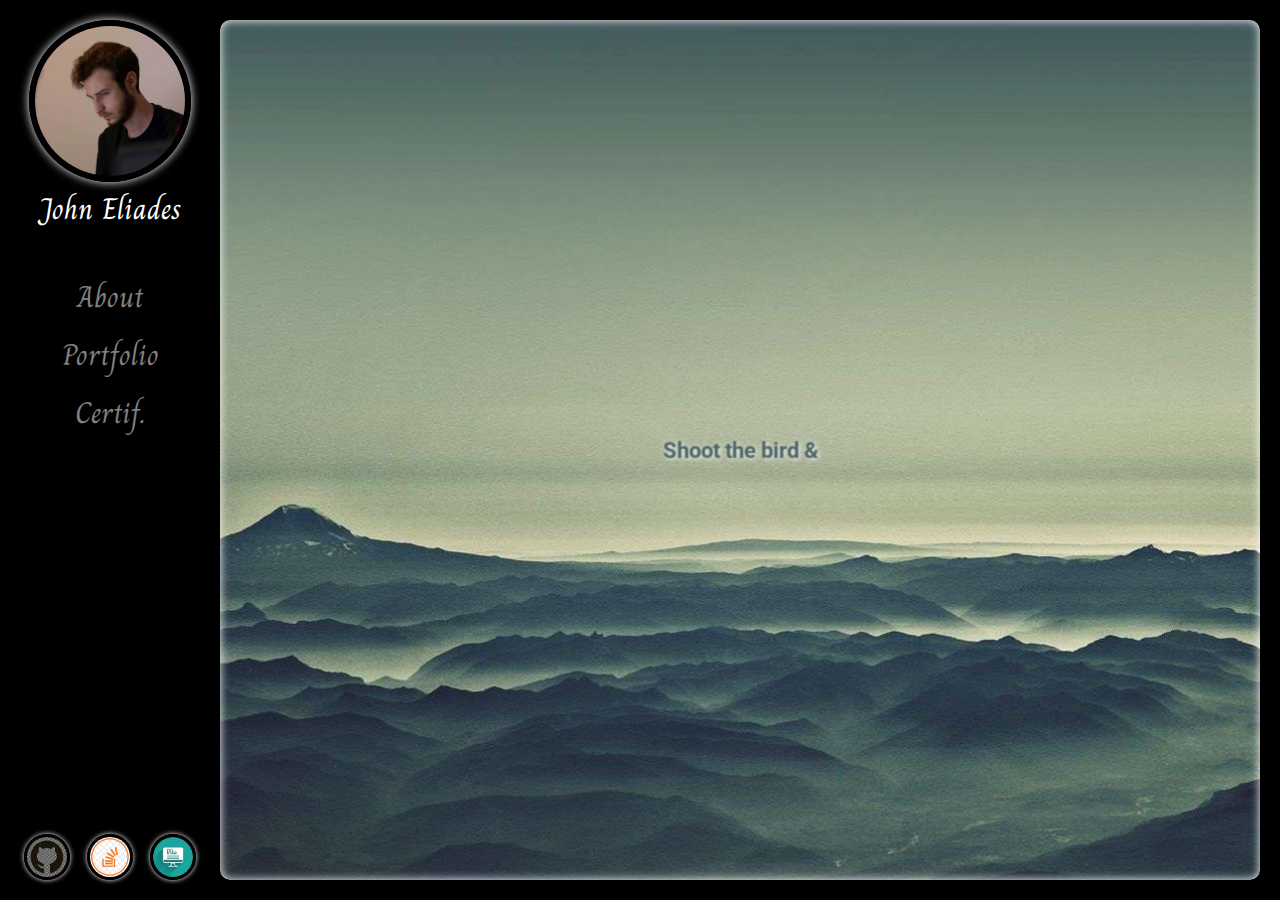
<file: index.html>
<!DOCTYPE html>
<html lang="en-US">
  <head>
    <meta charset="UTF-8" />
    <meta name="viewport" content="width=device-width, initial-scale=1" />
    <meta name="author" content="John Eliades" />
    <meta
      name="keywords"
      content="cv, curriculum, vitae, biography, john, eliades, portfolio"
    />
    <!-- Chrome, Firefox OS and Opera Bars -->
    <meta name="theme-color" content="#000000" />
    <!-- Windows Phone Bars -->
    <meta name="msapplication-navbutton-color" content="#000000 " />
    <!-- iOS Safari Bars -->
    <meta name="apple-mobile-web-app-capable" content="yes" />
    <meta name="apple-mobile-web-app-status-bar-style" content="#000000 " />

    <link rel="icon" type="image/x-icon" href="media/favicon.ico" />
    <link
      href="https://fonts.googleapis.com/css?family=Charm&display=swap"
      rel="stylesheet"
    />
    <link rel="stylesheet" href="css/index.css" />
    <link rel="stylesheet" href="css/portrait_menu.css" />

    <script src="https://ajax.googleapis.com/ajax/libs/jquery/3.5.1/jquery.min.js"></script>

    <!-- Google tag (gtag.js) -->
    <script
      async
      src="https://www.googletagmanager.com/gtag/js?id=G-XPZB7FTGRX"
    ></script>
    <script>
      window.dataLayer = window.dataLayer || [];
      function gtag() {
        dataLayer.push(arguments);
      }
      gtag("js", new Date());

      gtag("config", "G-XPZB7FTGRX");
    </script>
    <!-- 
	<script>
		window.addEventListener('DOMContentLoaded', function() {
			$("#iframe_main").on('load',function() {
				document.title = document.getElementById("iframe_main").contentDocument.title;
				$("#iframe_main").focus();
			});
		});
	</script>
 -->
    <script defer src="js/index.js"></script>
    <script defer src="js/portrait_menu.js"></script>

    <title>[John@Portfolio]-[~]</title>
  </head>

  <body>
    <iframe id="iframe_main" name="iframe_main" src="quote_page.html"></iframe>

    <div id="menu" class="nav">
      <div id="nav_menu">
        <a
          href="quote_page.html"
          id="profile_pic"
          target="iframe_main"
          class="fade_down close_menu"
          draggable="false"
        >
          <img src="media/profile.jpg" alt="Home Screen" draggable="false" />
        </a>

        <div id="name" class="fade_down">John Eliades</div>

        <div id="entry_wrapper" class="fade_down" style="width: 100%">
          <a
            href="about.html"
            target="iframe_main"
            class="close_menu"
            draggable="false"
          >
            About
          </a>
          <a
            href="portfolio.html"
            target="iframe_main"
            class="close_menu"
            draggable="false"
          >
            Portfolio
          </a>
          <a
            href="certifications.html"
            target="iframe_main"
            class="close_menu"
            draggable="false"
          >
            Certif.
          </a>
        </div>

        <div id="icon_wrapper" class="fade_down">
          <a
            href="https://github.com/johneliades"
            target="_blank"
            class="close_menu"
            draggable="false"
          >
            <img src="media/github.webp" alt="Github" draggable="false" />
          </a>

          <a
            href="https://stackoverflow.com/users/12780243/john-eliades"
            target="_blank"
            class="close_menu"
            draggable="false"
          >
            <img
              src="media/stackoverflow.jpg"
              alt="Stack Overflow"
              draggable="false"
            />
          </a>

          <a
            href="documents/CV.pdf"
            target="iframe_main"
            class="close_menu"
            draggable="false"
          >
            <img src="media/cv.png" alt="CV" draggable="false" />
          </a>
        </div>

        <!-- nav_menu TOGGLE BUTTON -->
        <a
          href="#nav_menu"
          class="nav_toggle"
          role="button"
          aria-expanded="false"
          aria-controls="nav_menu"
          draggable="false"
        >
          <svg
            class="menuicon"
            xmlns="http://www.w3.org/2000/svg"
            width="50"
            height="50"
            viewBox="0 0 50 50"
          >
            <title>Toggle nav_menu</title>
            <g>
              <line class="menuicon__bar" x1="13" y1="16.5" x2="37" y2="16.5" />
              <line class="menuicon__bar" x1="13" y1="24.5" x2="37" y2="24.5" />
              <line class="menuicon__bar" x1="13" y1="24.5" x2="37" y2="24.5" />
              <line class="menuicon__bar" x1="13" y1="32.5" x2="37" y2="32.5" />
              <circle class="menuicon__circle" r="23" cx="25" cy="25" />
            </g>
          </svg>
        </a>
      </div>
    </div>
  </body>
</html>
</file>
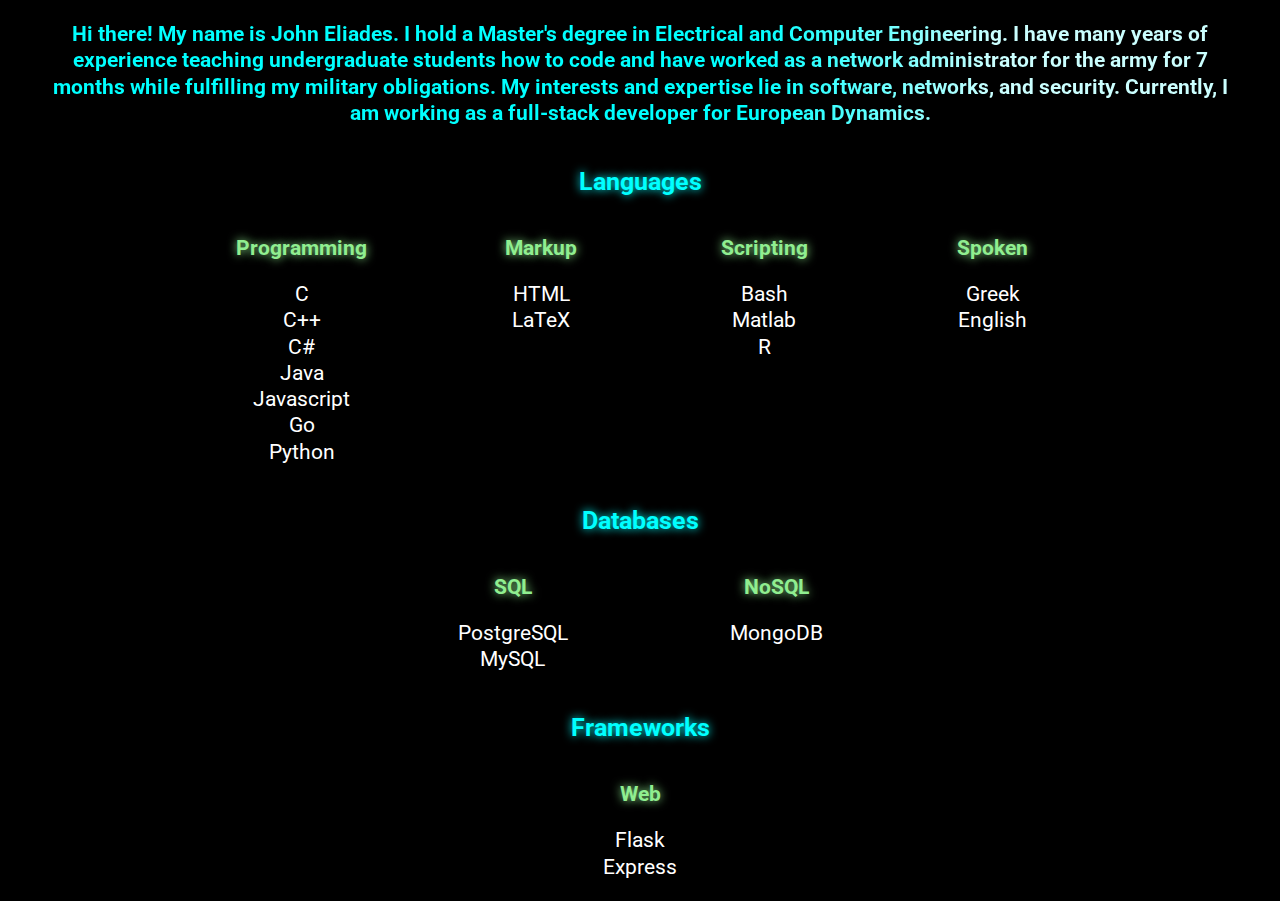
<file: about.html>
<!DOCTYPE html>
<html>
  <head>
    <meta name="viewport" content="width=device-width, initial-scale=1" />

    <link
      href="https://fonts.googleapis.com/css?family=Roboto"
      rel="stylesheet"
    />
    <link rel="stylesheet" href="css/about.css" />

    <script src="https://ajax.googleapis.com/ajax/libs/jquery/3.5.1/jquery.min.js"></script>

    <!-- Google tag (gtag.js) -->
    <script
      async
      src="https://www.googletagmanager.com/gtag/js?id=G-XPZB7FTGRX"
    ></script>
    <script>
      window.dataLayer = window.dataLayer || [];
      function gtag() {
        dataLayer.push(arguments);
      }
      gtag("js", new Date());

      gtag("config", "G-XPZB7FTGRX", { cookie_flags: "SameSite=None;Secure" });
    </script>

    <script defer src="js/about.js"></script>

    <title>[John@Portfolio]-[About]</title>
  </head>

  <body>
    <img src="media/scroll.gif" id="img_scroll" draggable="false" />

    <p class="wrapper">
      <b
        >Hi there! My name is John Eliades. I hold a Master's degree in
        Electrical and Computer Engineering. I have many years of experience
        teaching undergraduate students how to code and have worked as a network
        administrator for the army for 7 months while fulfilling my military
        obligations. My interests and expertise lie in software, networks, and
        security. Currently, I am working as a full-stack developer for European
        Dynamics.</b
      >
    </p>

    <div class="container">
      <h2>Languages</h2>
      <div class="column">
        <h3>Programming</h3>
        <p>
          C <br />
          C++ <br />
          C# <br />
          Java <br />
          Javascript <br />
          Go <br />
          Python <br />
        </p>
      </div>

      <div class="column">
        <h3>Markup</h3>
        <p>
          HTML <br />
          LaTeX <br />
        </p>
      </div>

      <div class="column">
        <h3>Scripting</h3>
        <p>
          Bash <br />
          Matlab <br />
          R <br />
        </p>
      </div>

      <div class="column">
        <h3>Spoken</h3>
        <p>
          Greek <br />
          English <br />
        </p>
      </div>

      <h2>Databases</h2>
      <div class="column">
        <h3>SQL</h3>
        <p>
          PostgreSQL <br />
          MySQL <br />
        </p>
      </div>

      <div class="column">
        <h3>NoSQL</h3>
        <p>MongoDB <br /></p>
      </div>

      <h2>Frameworks</h2>
      <div class="column">
        <h3>Web</h3>
        <p>
          Flask <br />
          <!-- Sapper <br> -->
          Express <br />
        </p>
      </div>
    </div>
  </body>
</html>
</file>
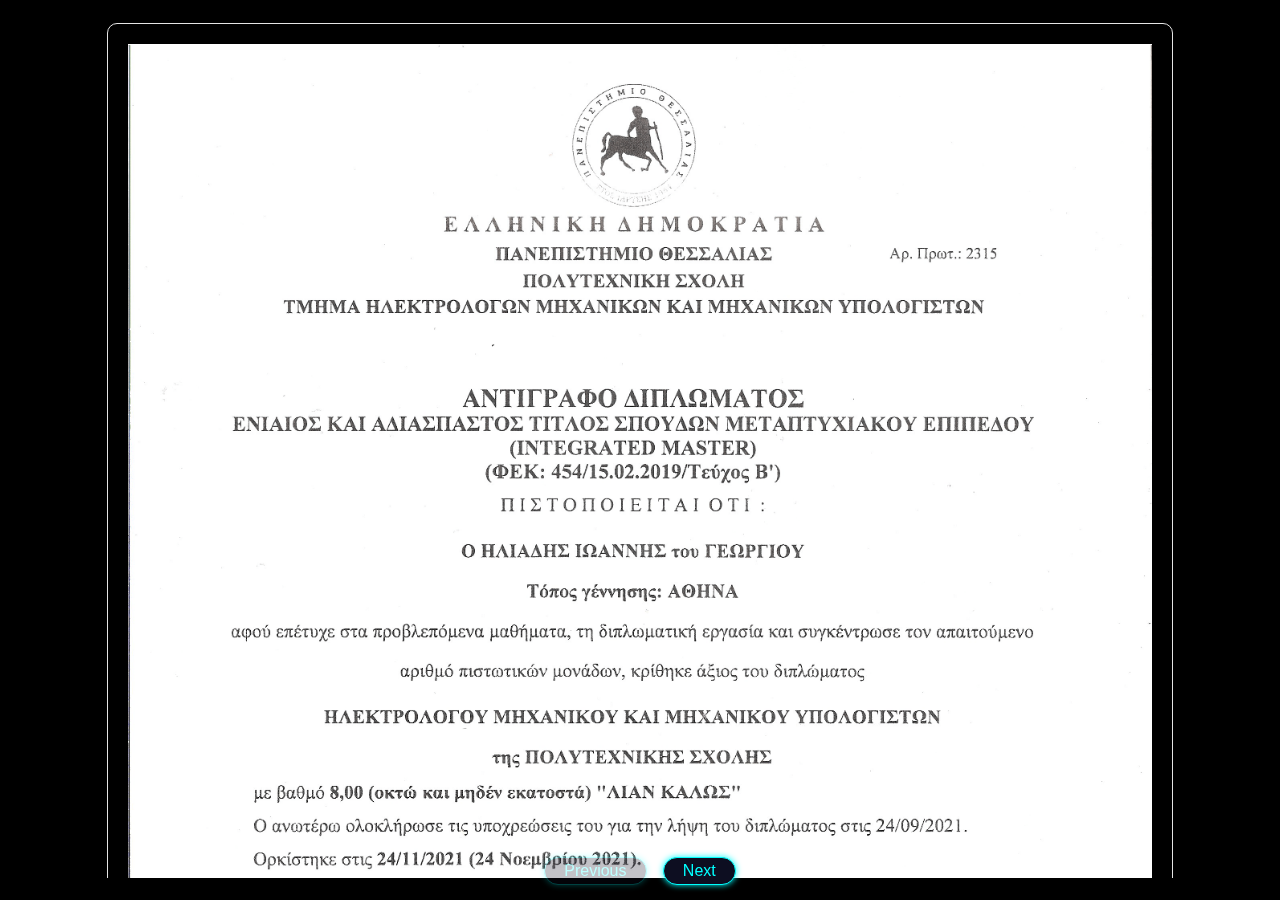
<file: certifications.html>
<!DOCTYPE html>
<html>
  <head>
    <link rel="stylesheet" href="css/certifications.css" />
    <link
      href="https://fonts.googleapis.com/css?family=Charm&display=swap"
      rel="stylesheet"
    />

    <script src="https://ajax.googleapis.com/ajax/libs/jquery/3.5.1/jquery.min.js"></script>
    <script defer src="js/certifications.js"></script>

    <!-- Google tag (gtag.js) -->
    <script
      async
      src="https://www.googletagmanager.com/gtag/js?id=G-XPZB7FTGRX"
    ></script>
    <script>
      window.dataLayer = window.dataLayer || [];
      function gtag() {
        dataLayer.push(arguments);
      }
      gtag("js", new Date());

      gtag("config", "G-XPZB7FTGRX");
    </script>

    <title>[John@Portfolio]-[Certifications]</title>
  </head>

  <body>
    <div id="certificate-frame">
      <img id="certificate-image" src="media/degree.png" />
    </div>
    <div id="certificate-nav">
      <button id="previous-button" onclick="previousCertificate()">
        Previous
      </button>
      <button id="next-button" onclick="nextCertificate()">Next</button>
    </div>
  </body>
</html>
</file>
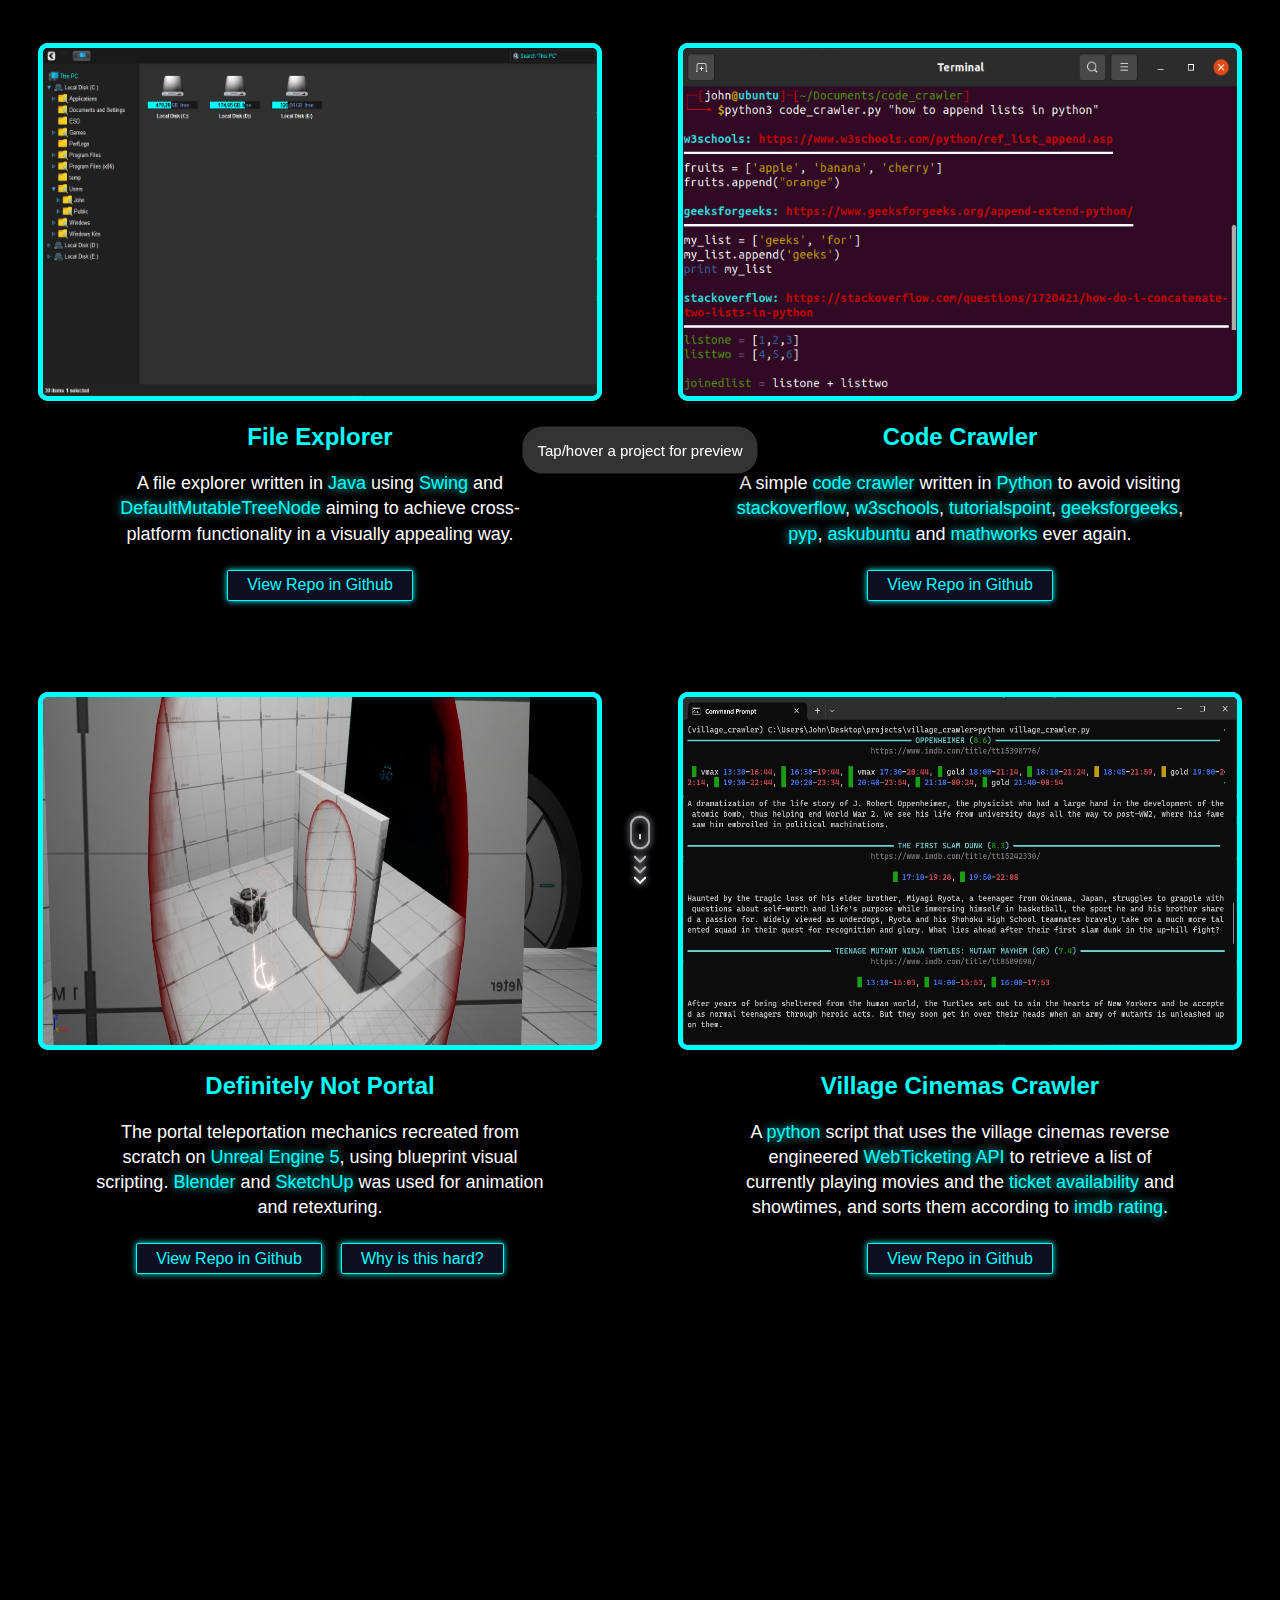
<file: portfolio.html>
<!DOCTYPE html>
<html>
  <head>
    <meta name="viewport" content="width=device-width, initial-scale=1" />

    <link
      href="https://fonts.googleapis.com/css?family=Roboto"
      rel="stylesheet"
    />
    <link rel="stylesheet" href="css/portfolio.css" />

    <script src="https://ajax.googleapis.com/ajax/libs/jquery/3.5.1/jquery.min.js"></script>

    <!-- Google tag (gtag.js) -->
    <script
      async
      src="https://www.googletagmanager.com/gtag/js?id=G-XPZB7FTGRX"
    ></script>
    <script>
      window.dataLayer = window.dataLayer || [];
      function gtag() {
        dataLayer.push(arguments);
      }
      gtag("js", new Date());

      gtag("config", "G-XPZB7FTGRX");
    </script>

    <script defer src="js/portfolio.js"></script>

    <title>[John@Portfolio]-[Portfolio]</title>
  </head>

  <body>
    <div id="notification"></div>

    <img src="media/scroll.gif" id="img_scroll" draggable="false" />

    <div id="modal">
      <span id="close_modal">&times;</span>

      <img src="media/loading.gif" class="modal_loading" alt="loading" />

      <div id="modal_content">
        <iframe id="iframe_modal" name="iframe_modal"></iframe>
      </div>
    </div>

    <div class="card_container">
      <div class="card">
        <img
          class="png"
          src="media/file_explorer.png"
          draggable="false"
          alt=""
        />

        <video class="webm" autoplay loop muted playsinline>
          <source src="media/file_explorer.webm" type="video/webm" />
        </video>

        <b>
          <h2>File Explorer</h2>
        </b>

        <p class="custom_font">
          A file explorer written in <span class="mark">Java</span> using
          <span class="mark">Swing</span> and
          <span class="mark">DefaultMutableTreeNode</span> aiming to achieve
          cross-platform functionality in a visually appealing way.
        </p>

        <a
          href="https://github.com/johneliades/file_explorer"
          target="_blank"
          class="button bouncy"
          >View Repo in Github</a
        >
      </div>

      <div class="card">
        <img
          class="png"
          src="media/code_crawler.png"
          draggable="false"
          alt=""
        />

        <video class="webm" autoplay loop muted playsinline>
          <source src="media/code_crawler.webm" type="video/webm" />
        </video>

        <b>
          <h2>Code Crawler</h2>
        </b>

        <p class="custom_font">
          A simple <span class="mark">code crawler</span> written in
          <span class="mark">Python</span> to avoid visiting
          <span class="mark">stackoverflow</span>,
          <span class="mark">w3schools</span>,
          <span class="mark">tutorialspoint</span>,
          <span class="mark">geeksforgeeks</span>,
          <span class="mark">pyp</span>, <span class="mark">askubuntu</span> and
          <span class="mark">mathworks</span>
          ever again.
        </p>

        <a
          href="https://github.com/johneliades/code_crawler"
          target="_blank"
          class="button bouncy"
          >View Repo in Github</a
        >
      </div>

      <div class="card">
        <img class="png" src="media/portal_UE5.jpg" draggable="false" alt="" />

        <video class="webm" autoplay loop muted playsinline>
          <source src="media/portal_UE5.webm" type="video/webm" />
        </video>

        <b>
          <h2>Definitely Not Portal</h2>
        </b>

        <p class="custom_font">
          The portal teleportation mechanics recreated from scratch on
          <span class="mark">Unreal Engine 5</span>, using blueprint visual
          scripting. <span class="mark">Blender</span> and
          <span class="mark">SketchUp</span> was used for animation and
          retexturing.
        </p>

        <a
          href="https://github.com/johneliades/portal"
          target="_blank"
          class="button bouncy"
          >View Repo in Github</a
        >
        <a
          href="https://www.youtube.com/embed/_SmPR5mvH7w"
          target="iframe_modal"
          class="button bouncy modal_link"
          >Why is this hard?</a
        >
      </div>

      <div class="card">
        <img
          class="png"
          src="media/village_crawler.jpg"
          draggable="false"
          alt=""
        />

        <video class="webm" autoplay loop muted playsinline>
          <source src="media/village_crawler.webm" type="video/webm" />
        </video>

        <b>
          <h2>Village Cinemas Crawler</h2>
        </b>

        <p class="custom_font">
          A <span class="mark">python</span> script that uses the village
          cinemas reverse engineered
          <span class="mark">WebTicketing API</span> to retrieve a list of
          currently playing movies and the
          <span class="mark">ticket availability</span> and showtimes, and sorts
          them according to <span class="mark">imdb rating</span>.
        </p>

        <a
          href="https://github.com/johneliades/village_crawler"
          target="_blank"
          class="button bouncy"
          >View Repo in Github</a
        >
      </div>

      <div class="card">
        <img class="png" src="media/chess_cv.png" draggable="false" alt="" />

        <video class="webm" autoplay loop muted playsinline>
          <source src="media/chess_cv.webm" type="video/webm" />
        </video>

        <b>
          <h2>chess_cv</h2>
        </b>

        <p class="custom_font">
          A <span class="mark">python</span> script that finds the on-screen
          <span class="mark">chessboard</span>, runs a custom
          <span class="mark">image classification keras</span> model to identify
          the pieces and then plays the best move using the latest local version
          of <span class="mark">stockfish</span> while also providing a
          <span class="mark">lichess</span> link for further gui analysis.
        </p>

        <a
          href="https://github.com/johneliades/chess_cv"
          target="_blank"
          class="button bouncy"
          >View Repo in Github</a
        >
      </div>

      <div class="card">
        <img
          class="placeholder"
          src="media/unicode_chess.png"
          draggable="false"
          alt=""
        />

        <b>
          <h2>unicode_chess</h2>
        </b>

        <p class="custom_font">
          A fully functional <span class="mark">chess library</span> for
          <span class="mark">Python</span> from scratch, with move
          <span class="mark">generation</span>, move
          <span class="mark">validation</span>, and support for common formats,
          similar to <span class="mark">python-chess</span>.
        </p>

        <a
          href="https://github.com/johneliades/unicode_chess"
          target="_blank"
          class="button bouncy"
          >View Repo in Github</a
        >
      </div>

      <div class="card">
        <img class="png" src="media/opencv.jpg" draggable="false" alt="" />

        <video class="webm" autoplay loop muted playsinline>
          <source src="media/opencv.webm" type="video/webm" />
        </video>

        <b>
          <h2>GTAV openCV</h2>
        </b>

        <p class="custom_font">
          A project based on <span class="mark">openCV</span> and written in
          <span class="mark">Python</span> used on GTA V. It uses the
          <span class="mark">YOLO</span> realtime
          <span class="mark">object detection</span>
          algorithm to detect the in-game humans and act as an aimbot.
        </p>

        <a
          href="https://github.com/johneliades/gta_cv"
          target="_blank"
          class="button bouncy"
          >View Repo in Github</a
        >
      </div>

      <div class="card">
        <img class="png" src="media/thesis.png" draggable="false" alt="" />

        <video class="webm" autoplay loop muted playsinline>
          <source src="media/thesis.webm" type="video/webm" />
        </video>

        <b>
          <h2>Flash Torrent</h2>
        </b>

        <p class="custom_font">
          A <span class="mark">BitTorrent</span> client made in
          <span class="mark">golang</span> as a Diploma Thesis.
        </p>

        <a
          href="https://github.com/johneliades/flash"
          target="_blank"
          class="button bouncy"
          >View Repo in Github</a
        >

        <a
          href="documents/Thesis.pdf"
          target="iframe_modal"
          class="button bouncy modal_link"
          >View Thesis</a
        >
      </div>

      <div class="card">
        <img
          class="placeholder"
          src="media/asynxy.png"
          draggable="false"
          alt=""
        />

        <b>
          <h2>Asynxy: Asynchronous Proxy RCE</h2>
        </b>

        <p class="custom_font">
          Asynxy implements a
          <span class="mark">Master-Proxy-Slave</span> formation using
          <span class="mark">REST API</span> calls, allowing control of slaves
          without the need for public IP. The web application is acting as a
          <span class="mark">middleware</span>, receiving commands from
          <span class="mark">masters</span>, informing online
          <span class="mark">slaves</span> of commands and collecting their
          results to show back to the masters'
          <span class="mark">web interface</span>. The web application is
          written in <span class="mark">Javascript</span> and the Slaves in
          <span class="mark">Python</span>.
        </p>

        <a
          href="https://github.com/EvangelouSotiris/async_proxy_rce"
          target="_blank"
          class="button bouncy"
          >View Repo in Github</a
        >
      </div>

      <div class="card">
        <img
          class="placeholder"
          src="media/windows_server.jpg"
          draggable="false"
          alt=""
        />

        <b>
          <h2>Windows Server 2019</h2>
        </b>

        <p class="custom_font">
          A <span class="mark">Batch Script</span> for
          <span class="mark">mass user creation</span> on a
          <span class="mark">windows server 2019</span> with group policy (<span
            class="mark"
            >GPO</span
          >) restrictions on the clients adequate for use in a school
          environment.
        </p>

        <a
          href="https://github.com/johneliades/windows_server_2019"
          target="_blank"
          class="button bouncy"
          >View Repo in Github</a
        >
      </div>

      <div class="card">
        <img class="png" src="media/portfolio.png" draggable="false" alt="" />

        <video class="webm" autoplay loop muted playsinline>
          <source src="media/portfolio.webm" type="video/webm" />
        </video>

        <b>
          <h2>Portfolio</h2>
        </b>

        <p class="custom_font">
          A website made with the use of <span class="mark">HTML</span>,
          <span class="mark">CSS</span> and
          <span class="mark">Javascript</span> from scratch for personal use as
          a portfolio depicting my projects, events I have participated in and
          the skills acquired in the process.
        </p>

        <a
          href="https://github.com/johneliades/johneliades.github.io"
          target="_blank"
          class="button bouncy"
          >View Repo in Github</a
        >
      </div>

      <div class="card">
        <img
          class="placeholder"
          src="media/panoptis.jpg"
          draggable="false"
          alt=""
        />

        <b>
          <h2>Panoptis 2019 Military Cybersecurity Exercise</h2>
        </b>

        <p class="custom_font">
          Participated in a <span class="mark">Cybersecurity</span> Team that
          represented the University of Thessaly in Volos, as part of the GFOSS
          Team. The team solved in their entirety the Data Exfiltration and
          Social Network Communication Analysis episodes, which contained
          <span class="mark">cryptography</span> and
          <span class="mark">steganography</span> problems and were simulations
          on real situations. Volos UTH team was the only one who solved the
          second episode, and wrote the GFOSS report.
        </p>
        <a
          href="https://privacy.ellak.gr/2019/06/19/apologismos-tis-simmetochis-tou-organismou-anichton-technologion-stin-askisi-kivernoaminas-panoptis-2019/"
          class="bouncy button"
          target="_blank"
          >View GFOSS article</a
        >

        <a
          href="documents/Panoptis2019_VolosTEAM.pdf"
          target="iframe_modal"
          class="button bouncy modal_link"
          >View Ep.7 Report</a
        >
      </div>

      <div class="card">
        <img class="png" src="media/deloitte.png" draggable="false" alt="" />

        <video class="webm" autoplay loop muted playsinline>
          <source src="media/deloitte.webm" type="video/webm" />
        </video>

        <b>
          <h2>Deloitte Greece Hacking Challenge 2019</h2>
        </b>

        <p class="custom_font">
          Participated and reached the final round of this Cybersecurity
          challenge that involved various problems including
          <span class="mark">web exploitation</span>,
          <span class="mark">cryptography</span>,
          <span class="mark">reverse engineering</span>,
          <span class="mark">network forensics</span>,
          <span class="mark">steganography</span> and generally a big spectrum
          of the <span class="mark">security</span> field. Finished
          <span class="mark">23rd</span> out of
          <span class="mark">178</span> contestants.
        </p>

        <a
          href="https://www2.deloitte.com/gr/en/pages/careers/events/Deloitte-Greece-Student-Hacking-Contest.html"
          class="bouncy button"
          target="_blank"
          >View Deloitte's Article</a
        >
      </div>
    </div>

    <div class="coffee_btn">
      <a
        target="iframe_modal"
        href="https://www.buymeacoffee.com/widget/page/johneliades?description=Support%20me%20on%20Buy%20me%20a%20coffee!&color=%235F7FFF"
        class="modal_link"
      ></a>
    </div>
  </body>
</html>
</file>
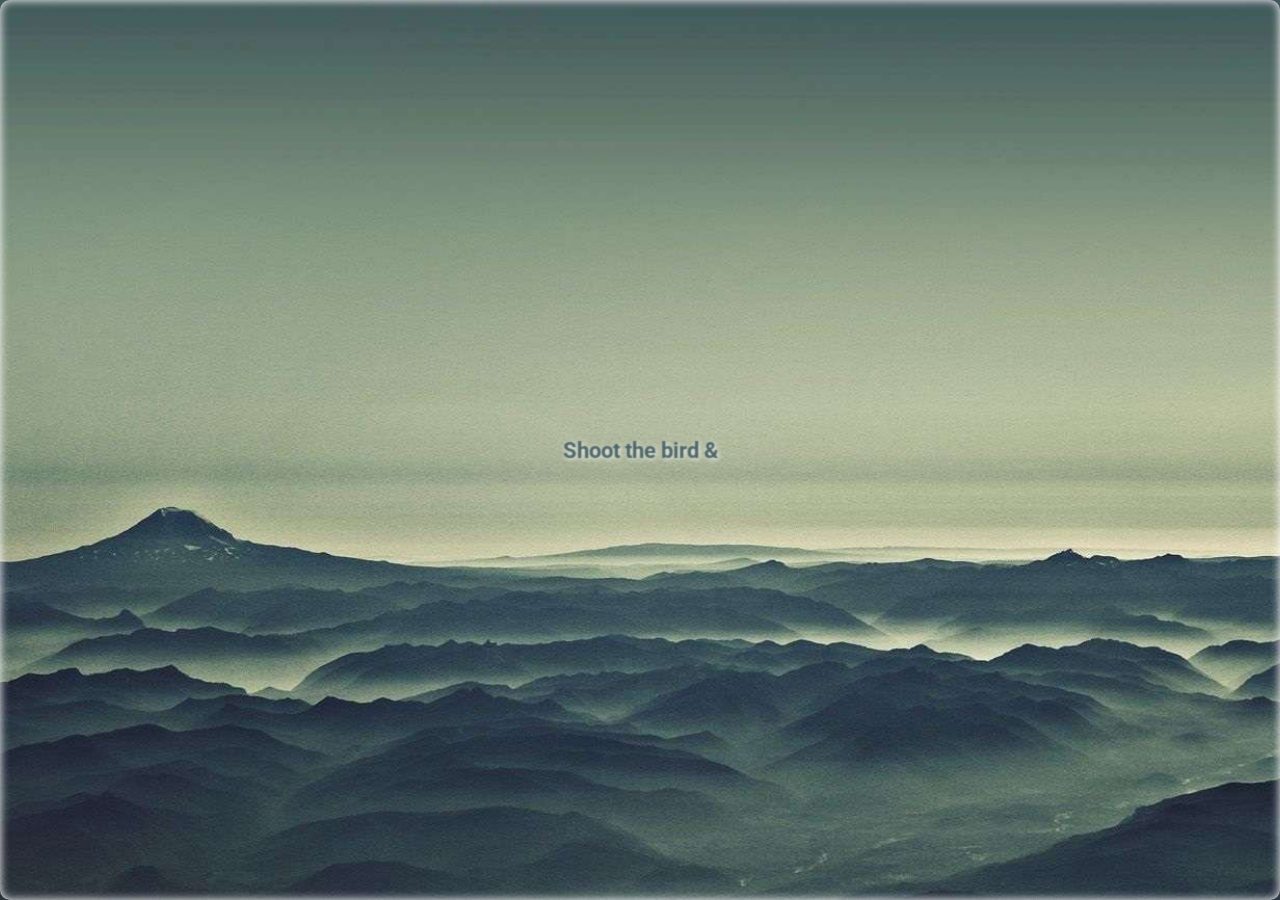
<file: quote_page.html>
<html>

<head>
	<link href='https://fonts.googleapis.com/css?family=Roboto' rel='stylesheet'>
	<link rel="stylesheet" href="css/quote_page.css">

	<script src="https://ajax.googleapis.com/ajax/libs/jquery/3.5.1/jquery.min.js"></script>
	<script defer src="js/quote_page.js"></script>

	<!-- Google tag (gtag.js) -->
	<script async src="https://www.googletagmanager.com/gtag/js?id=G-XPZB7FTGRX"></script>
	<script>
		window.dataLayer = window.dataLayer || [];
		function gtag() { dataLayer.push(arguments); }
		gtag('js', new Date());

		gtag('config', 'G-XPZB7FTGRX');
	</script>

	<title>[John@Portfolio]-[~]</title>
</head>

<body>
	<div id="bird_container" class="bird_container">
		<div id="bird" class="bird"></div>
	</div>

	<div class="outer unselectable">
		<div class="middle">
			<div class="margin">
				<p class="custom_font" id="quote">
					<b></b>
				</p>
			</div>
		</div>
	</div>
</body>

</html>
</file>
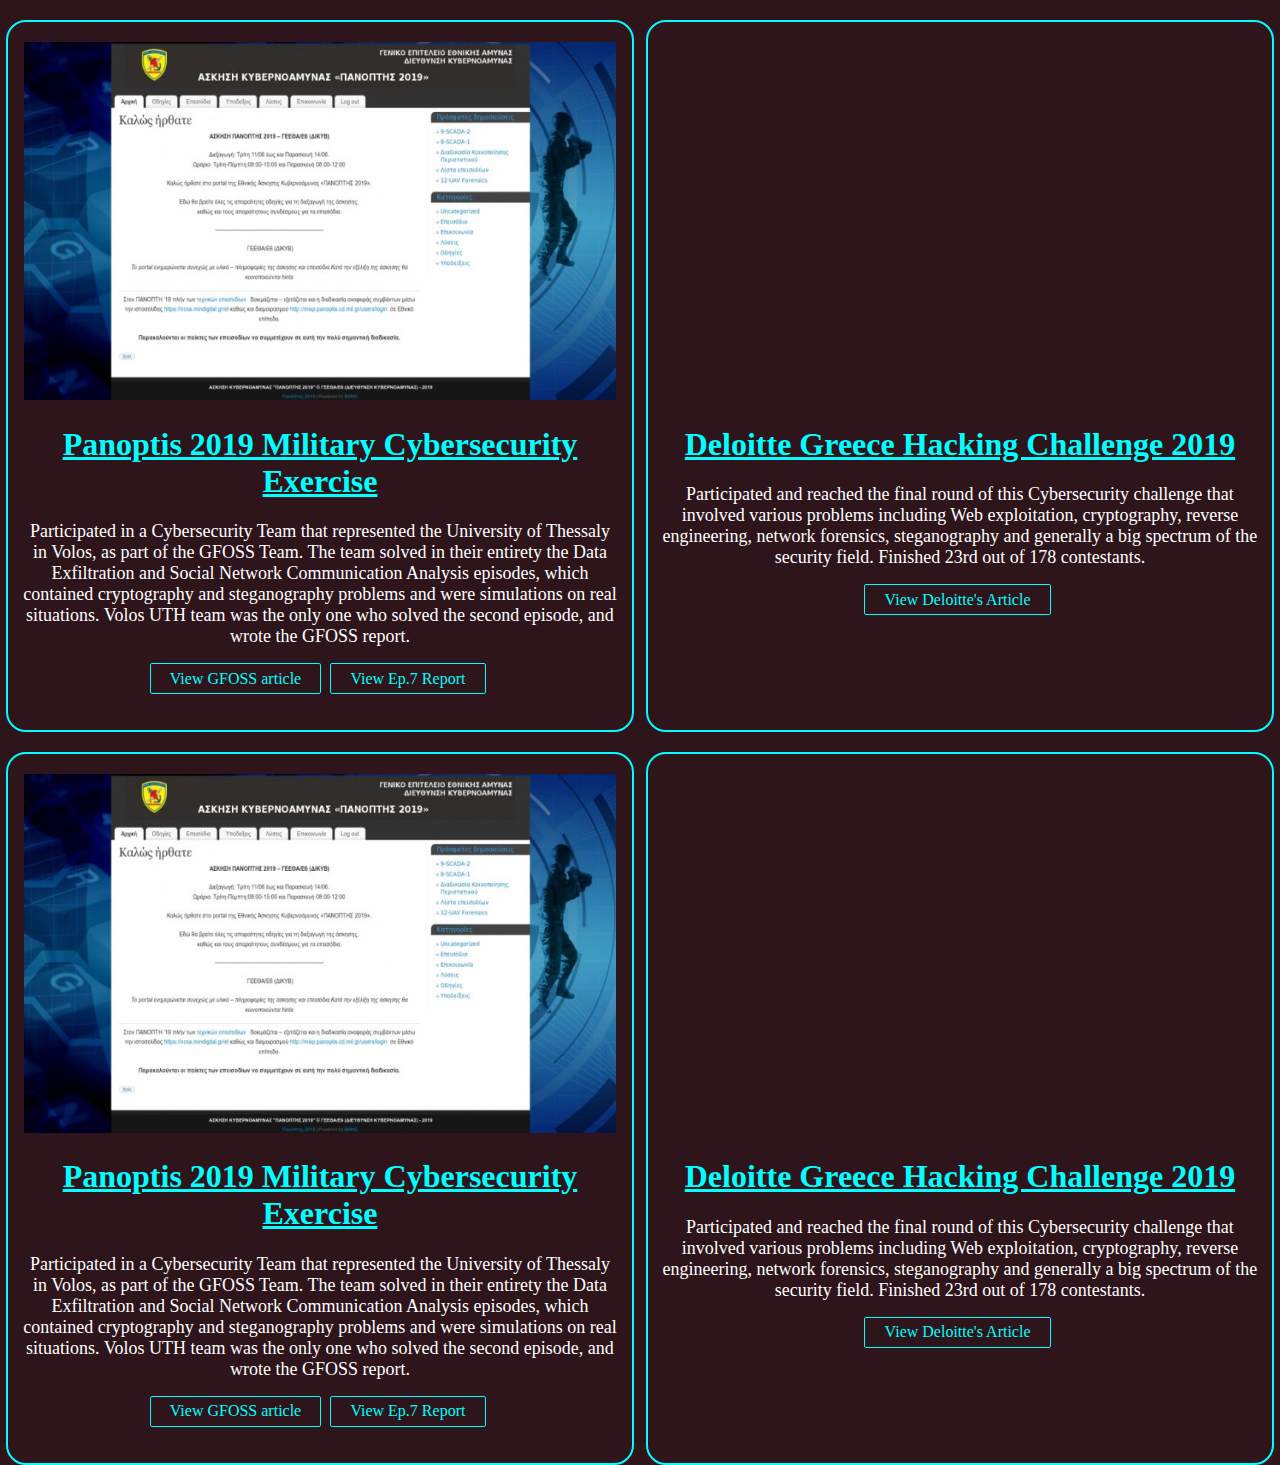
<file: work.html>
<!DOCTYPE html>
<html>

<head>
	<link rel="stylesheet" href="css/work.css">

</head>

<body>
	<div class="row fade">
		<div class="column">
			<a><img src="photos/panoptis.jpg" alt="" ></a>

			<div class="breaking custom_font">
				<b><h1>Panoptis 2019 Military Cybersecurity Exercise</h1></b>

				<p class="custom_font"><font size="4">Participated in a Cybersecurity Team that represented the University of Thessaly in Volos, as part of the GFOSS Team. The team solved in their entirety the Data Exfiltration and Social Network Communication Analysis episodes, which contained cryptography and steganography problems and were simulations on real situations. Volos UTH team was the only one who solved the second episode, and wrote the GFOSS report.</font></p>
				<a href="https://privacy.ellak.gr/2019/06/19/apologismos-tis-simmetochis-tou-organismou-anichton-technologion-stin-askisi-kivernoaminas-panoptis-2019/" class="button" target="__parent">View GFOSS article</a>

				<a href="documents/Panoptis2019_VolosTEAM.pdf" class="button bouncy">View Ep.7 Report</a>
			</div>
		</div>

		<div class="column">
			<iframe class="article_vid" src="https://www.youtube.com/embed/Aw844Wh-qH4" frameborder="0" allow="accelerometer; autoplay; encrypted-media; gyroscope; picture-in-picture" allowfullscreen=""></iframe>
	
			<div class="breaking custom_font">
				<b><h1>Deloitte Greece Hacking Challenge 2019</h1></b>
				
				<p class="custom_font"><font size="4">Participated and reached the final round of this Cybersecurity challenge that involved various problems including Web exploitation, cryptography, reverse engineering, network forensics, steganography and generally a big spectrum of the security field. Finished 23rd out of 178 contestants.</font></p>
				<a href="https://www2.deloitte.com/gr/en/pages/careers/events/Deloitte-Greece-Student-Hacking-Contest.html" class="button bouncy" target="__parent">View Deloitte's Article</a>
			</div>

		</div>
	</div>

	<div class="row fade">
		<div class="column">
			<a><img src="photos/panoptis.jpg" alt="" ></a>

			<div class="breaking custom_font">
				<b><h1>Panoptis 2019 Military Cybersecurity Exercise</h1></b>

				<p class="custom_font"><font size="4">Participated in a Cybersecurity Team that represented the University of Thessaly in Volos, as part of the GFOSS Team. The team solved in their entirety the Data Exfiltration and Social Network Communication Analysis episodes, which contained cryptography and steganography problems and were simulations on real situations. Volos UTH team was the only one who solved the second episode, and wrote the GFOSS report.</font></p>
				<a href="https://privacy.ellak.gr/2019/06/19/apologismos-tis-simmetochis-tou-organismou-anichton-technologion-stin-askisi-kivernoaminas-panoptis-2019/" class="button" target="__parent">View GFOSS article</a>

				<a href="documents/Panoptis2019_VolosTEAM.pdf" class="button bouncy">View Ep.7 Report</a>
			</div>
		</div>

		<div class="column">
			<iframe class="article_vid" src="https://www.youtube.com/embed/Aw844Wh-qH4" frameborder="0" allow="accelerometer; autoplay; encrypted-media; gyroscope; picture-in-picture" allowfullscreen=""></iframe>
	
			<div class="breaking custom_font">
				<b><h1>Deloitte Greece Hacking Challenge 2019</h1></b>
				
				<p class="custom_font"><font size="4">Participated and reached the final round of this Cybersecurity challenge that involved various problems including Web exploitation, cryptography, reverse engineering, network forensics, steganography and generally a big spectrum of the security field. Finished 23rd out of 178 contestants.</font></p>
				<a href="https://www2.deloitte.com/gr/en/pages/careers/events/Deloitte-Greece-Student-Hacking-Contest.html" class="button bouncy" target="__parent">View Deloitte's Article</a>
			</div>

		</div>
	</div>
</body>
</html>
</file>
<file: css/index.css>
:root {
	--main-bg-color: black;
	--main-font-color: aqua;
	--light-blue: rgb(13, 14, 33);
}

::-webkit-scrollbar {
	display: none;
}

img,
#entry_wrapper a,
#icon_wrapper,
#name {
	-webkit-touch-callout: none;
	-webkit-user-select: none;
	-khtml-user-select: none;
	-moz-user-select: none;
	-ms-user-select: none;
	user-select: none;
}

body,
html,
#menu {
	position: fixed;
	margin: 0px;
	height: 100%;
	width: 100%;
	overflow-x: hidden;
	scrollbar-width: none;
	background-color: black;
	cursor: url('../cursors/white.cur'), auto;
}

html {
	font-family: "Charm";
	font-size: 62.5%;
}

#iframe_main {
	position: absolute;

	height: calc(100% - 40px);
	width: calc(100% - 220px - 20px);

	margin: 20px;
	margin-left: 220px;

	border-radius: 10px;

	overflow-y: auto;
}

iframe {
	border: none;
}

#menu {
	position: absolute;

	width: 220px;

	background-color: var(--main-bg-color);
	overflow: hidden;

	animation: opac 0.8s;
}

#nav_menu {
	height: 100%;
	text-align: center;
}

#profile_pic {
	display: inline-block;

	margin: 0 auto;
	margin-top: 20px;

	width: 162px;
	height: 162px;

	outline: none;
	border-radius: 50%;

	cursor: url("../cursors/blue.cur"), auto;
	;
}

#profile_pic img {
	width: 150px;
	height: 150px;

	border: 6px solid var(--main-bg-color);
	box-shadow: 0px 0px 10px 0px white;
	border-radius: 50%;

	cursor: url("../cursors/blue.cur"), auto;

	transition: all box-shadow 300ms linear, visibility 0ms;
}

#profile_pic img:hover,
#profile_pic:focus>img {
	animation: cycle 2s infinite;
	animation-direction: alternate;
	cursor: url("../cursors/blue.cur"), auto;
	box-shadow: 0px 0px 23px 0px var(--main-font-color);
}

#profile_pic img:active {
	animation: cycle 2s infinite;
	animation-direction: alternate;
	cursor: url("../cursors/blue.cur"), auto;
	box-shadow: 0px 0px 30px 0px var(--main-font-color);
}

#profile_pic:hover~#name {
	color: var(--main-font-color);
	text-shadow: 0px 0px 20px var(--main-font-color);
}

#profile_pic:active~#name {
	color: var(--main-font-color);
	text-shadow: 0px 0px 30px red;
}

@keyframes cycle {
	0% {
		border-color: var(--main-font-color);
	}

	12.5% {
		border-right-color: var(--main-font-color);
	}

	25% {
		border-top-color: var(--main-font-color);
	}

	37.5% {
		border-left-color: var(--main-font-color);
	}

	50% {
		border-bottom-color: var(--main-font-color);
	}

	62.5% {
		border-right-color: lightgreen;
	}

	75% {
		border-top-color: lightgreen;
	}

	87.5% {
		border-left-color: lightgreen;
	}

	99% {
		border-bottom-color: lightgreen;
	}

	100% {
		border-color: var(--main-font-color);
	}
}

#name {
	text-align: center;
	margin-bottom: 4vh;

	font-size: 3rem;
	color: white;
}

#entry_wrapper a {
	display: block;

	text-align: center;
	text-decoration: none;

	width: 50%;
	/* adjust as needed */
	margin: 0 auto;
	/* center the div horizontally */
	padding: 6px;
	/* creates space inside the border and text */

	cursor: url("../cursors/blue.cur"), auto;

	font-size: 3rem;
	color: grey;
	transition: all 0.2s linear, visibility 0ms;
}

#entry_wrapper a:hover {
	color: var(--main-font-color);
}

#entry_wrapper a:focus {
	color: var(--main-font-color);
	background-color: var(--light-blue);
	box-shadow: 0px 0px 15px 0px var(--main-font-color);
	border-radius: 15px;
	outline: none;
}

#icon_wrapper {
	position: absolute;
	bottom: 20px;

	height: 46px;
	width: 100%;

	text-align: center;
}

#icon_wrapper a {
	display: inline-block;

	border-radius: 50%;
	margin-left: 7px;
	margin-right: 7px;
	cursor: url("../cursors/blue.cur"), auto;

	height: 46px;
	width: 46px;

	transition: box-shadow 0.2s linear, visibility 0ms;
	outline: none;
}

#icon_wrapper a img {
	border-radius: 50%;

	height: 40px;
	width: 40px;

	border: 3px solid var(--main-bg-color);
	box-shadow: 0px 0px 5px 0px white;
}

#icon_wrapper a img:hover,
#icon_wrapper a:focus>img {
	height: 34px;
	width: 34px;

	border-style: double;
	border-color: var(--main-font-color);
	border-width: 6px;
	box-shadow: 0px 0px 15px 0px var(--main-font-color);
}

.nav {
	display: block;
	position: absolute;
	height: 100%;
	width: 100%;
}

@keyframes opac {
	from {
		opacity: 0
	}

	to {
		opacity: 1
	}
}

@media screen and (orientation: portrait) {
	#iframe_main {
		height: calc(100% - 30px);
		width: calc(100% - 30px);

		border-radius: 20px;

		margin: 15px;
		transition: 0.2s;
	}

	#menu {
		visibility: hidden;
		width: 100%;
		top: 0;
		display: inline;
	}

	#profile_pic {
		margin-top: 15px;
		margin-bottom: 2vh;

		width: calc(27vw + 12px);
		height: calc(27vw + 12px);
	}

	#profile_pic img {
		width: 27vw;
		height: 27vw;
	}

	#profile_pic:hover~#name {
		color: var(--main-font-color);
		text-shadow: 0px 0px 10px var(--main-font-color);
	}

	#profile_pic:active~#name {
		color: var(--main-font-color);
		text-shadow: 0px 0px 10px red;
	}

	#name {
		margin-bottom: 15px;
		font-size: 7vw;
		font-weight: 800;
	}

	#entry_wrapper a {
		width: 30%;
		font-size: 5vw;
	}

	#icon_wrapper {
		position: absolute;
		left: 20px;
		bottom: 20px;

		height: 37vw;
		width: 10vw;
	}

	#icon_wrapper a {
		display: block;

		margin: 0;
		margin-top: 2.5vw;

		height: 10vw;
		width: 10vw;
	}

	#icon_wrapper a img {
		height: 9.6vw;
		width: 9.6vw;

		border-width: 0.2vw;
	}

	#icon_wrapper a img:hover,
	#icon_wrapper a:focus>img {
		height: 9.2vw;
		width: 9.2vw;

		border-color: var(--main-font-color);
		border-width: 0.4vw;
	}
}

/* Max Menu - Small Screen */
@media screen and (min-width: 1201px) and (max-height: 500px) and (orientation: landscape) {
	.nav {
		display: table;
	}

	#iframe_main {
		height: calc(100% - 30px);
		width: calc(100% - 220px - 15px);
		margin-right: 15px;
		margin-top: 15px;
		margin-bottom: 15px;
	}

	#profile_pic {
		margin-top: 15px;

		width: calc(115px + 12px);
		height: calc(115px + 12px);
	}

	#profile_pic img {
		width: 115px;
		height: 115px;
	}

	#name {
		font-size: 2.4rem;
		margin-bottom: 3vh;
	}

	#entry_wrapper a {
		font-size: 2.2rem;
		padding: 3px;
	}

	#icon_wrapper {
		position: static;
		margin-top: 3vh;

		height: 42px;
	}

	#icon_wrapper a {
		height: 42px;
		width: 42px;
	}

	#icon_wrapper a img {
		height: 36px;
		width: 36px;

		border-style: solid;
		border-width: 3px;
	}

	#icon_wrapper a img:hover,
	#icon_wrapper a:focus>img {
		height: 30px;
		width: 30px;

		border-style: double;
		border-color: var(--main-font-color);
		border-width: 6px;
	}
}

/* Changing Menu Size */
@media screen and (min-width: 801px) and (max-width: 1200px) and (orientation: landscape) {
	#menu {
		width: 18vw;
	}

	#iframe_main {
		width: calc(82% - 15px);
		height: calc(100% - 30px);

		margin: 15px;
		margin-left: 18vw;
	}

	#profile_pic {
		margin-top: 15px;
		margin-bottom: 1vh;

		width: calc(12vw + 1vw);
		height: calc(12vw + 1vw);
	}

	#profile_pic img {
		width: 12vw;
		height: 12vw;

		border-width: 0.5vw;
	}

	#name {
		font-size: 2.5rem;
		margin-bottom: 4vh;
	}

	#entry_wrapper a {
		font-size: 2.5rem;
	}

	#icon_wrapper {
		bottom: 15px;
		height: 3.8vw;
	}

	#icon_wrapper a {
		margin-left: 0.7vw;
		margin-right: 0.7vw;

		height: 3.8vw;
		width: 3.8vw;
	}

	#icon_wrapper a img {
		height: 3.4vw;
		width: 3.4vw;

		border-width: 0.2vw;
	}

	#icon_wrapper a img:hover,
	#icon_wrapper a:focus>img {
		height: 3vw;
		width: 3vw;

		border-color: var(--main-font-color);
		border-width: 0.4vw;
	}
}

/* Changing Menu Size - Small Screen */
@media screen and (min-width: 801px) and (max-width: 1200px) and (max-height: 500px) and (orientation: landscape) {
	.nav {
		display: table;
	}

	#menu {
		width: 18vw;
	}

	#iframe_main {
		width: calc(82vw - 12px);
		height: calc(100% - 24px);

		margin: 12px;
		margin-left: 18vw;
	}

	#profile_pic {
		margin-top: 12px;
		margin-bottom: 2vh;

		width: calc(10vw + 1vw);
		height: calc(10vw + 1vw);
	}

	#profile_pic img {
		width: 10vw;
		height: 10vw;

		border-width: 0.5vw;
	}

	#name {
		font-size: 1.5rem;
		margin-bottom: 2vh;
	}

	#entry_wrapper a {
		font-size: 1.7rem;
		padding: 2px;
	}

	#icon_wrapper {
		position: static;
		margin-top: 4vh;

		height: 3.6vw;
	}

	#icon_wrapper a {
		height: 3.6vw;
		width: 3.6vw;
	}

	#icon_wrapper a img {
		height: 3.2vw;
		width: 3.2vw;

		border-width: 0.2vw;
	}

	#icon_wrapper a img:hover,
	#icon_wrapper a:focus>img {
		height: 2.4vw;
		width: 2.4vw;

		border-color: var(--main-font-color);
		border-width: 0.6vw;
	}
}

/* Min Menu */
@media screen and (max-width: 800px) and (orientation: landscape) {
	#menu {
		width: 140px;
	}

	#iframe_main {
		width: calc(100% - 140px - 10px);
		height: calc(100% - 20px);

		margin: 10px;
		margin-left: 140px;
	}

	#profile_pic {
		margin-top: 10px;
		margin-bottom: 2vh;

		width: calc(100px + 6px);
		height: calc(100px + 6px);
	}

	#profile_pic img {
		width: 100px;
		height: 100px;

		border-width: 3px;
	}

	#name {
		font-size: 1.7rem;
		margin-bottom: 3vh;
	}

	#entry_wrapper a {
		font-size: 1.7rem;
	}

	#icon_wrapper {
		margin-top: 6vh;

		bottom: 10px;

		height: 34px;
	}

	#icon_wrapper a {
		margin-left: 2px;
		margin-right: 2px;

		height: 34px;
		width: 34px;
	}

	#icon_wrapper a img {
		height: 30px;
		width: 30px;

		border-width: 2px;
	}

	#icon_wrapper a img:hover,
	#icon_wrapper a:focus>img {
		height: 26px;
		width: 26px;

		border-color: var(--main-font-color);
		border-width: 4px;
	}
}

/* Min Menu - Small Screen */
@media screen and (max-width: 800px) and (max-height: 340px) and (orientation: landscape) {
	.nav {
		display: table;
	}

	#menu {
		width: 140px;
	}

	#iframe_main {
		width: calc(100% - 140px - 10px);
		height: calc(100% - 20px);

		margin: 10px;
		margin-left: 140px;
	}

	#profile_pic {
		margin-top: 10px;

		width: calc(80px + 12px);
		height: calc(80px + 12px);
	}

	#profile_pic img {
		width: 80px;
		height: 80px;
	}

	#name {
		font-size: 1.5rem;
		margin-bottom: 1.5vh;
	}

	#entry_wrapper a {
		font-size: 1.5rem;
		padding: 3px;
	}

	#icon_wrapper {
		position: static;
		margin-top: 2.5vh;

		height: 26px;
	}

	#icon_wrapper a {
		margin-left: 5px;
		margin-right: 5px;

		height: 26px;
		width: 26px;
	}

	#icon_wrapper a img {
		height: 22px;
		width: 22px;

		border-width: 2px;
	}

	#icon_wrapper a img:hover,
	#icon_wrapper a:focus>img {
		height: 18px;
		width: 18px;

		border-color: var(--main-font-color);
		border-width: 4px;
	}
}
</file>
<file: css/portrait_menu.css>
.nav_toggle {
	position: absolute;
	z-index: 3;
	visibility: hidden;
	background-color: rgba(24, 24, 24, 0.4);
	top: 20px;
	left: 20px;
	cursor: pointer;
	border-radius: 50%;
	transition: background-color .15s linear;
}

.nav_toggle:hover {
	background-color: rgba(24, 24, 24, 1);
}

#nav_menu {
	display: block;
}

#nav_menu:focus {
	outline: none;
}

#nav_menu::after {
	z-index: -1;
	content: "";
	display: block;
	position: absolute;
	border-radius: 50%;
	width: 284vmax;
	height: 284vmax;
	top: -142vmax;
	left: -142vmax;

	background-color: black;

	transform: scale(0);
	transform-origin: 50% 50%;
	transition: all 0.5s cubic-bezier(0.755, 0.05, 0.855, 0.06);
	will-change: transform;
}

.nav:target>#nav_menu::after,
.nav--open>#nav_menu::after {
	transform: scale(1);
}

.menuicon {
	display: block;
	-webkit-transform: rotate(0deg);
	transform: rotate(0deg);
	transition: all 0.3s cubic-bezier(0.165, 0.84, 0.44, 1), visibility 0ms;
	cursor: url("../cursors/blue.cur"), auto;
}

.nav--open .menuicon__bar,
.nav--open .menuicon__circle,
.nav--open .menuicon {
	color: #FF003A;
	animation: none
}

.nav--open .menuicon:hover .menuicon__bar,
.nav--open .menuicon:hover .menuicon__circle {
	color: darkred;
}

.menuicon:hover .menuicon__bar,
.menuicon:hover .menuicon__circle {
	color: aqua;
	animation: none;
}

.menuicon__bar,
.menuicon__circle {
	animation: blinker infinite linear 2s alternate;
}

@keyframes blinker {
	0% {
		color: #0192FF;
	}

	20% {
		color: #00FFF9;
	}

	40% {
		color: #6AFF05;
	}

	60% {
		color: #FFF000;
	}

	80% {
		color: #FFAA02;
	}

	100% {
		color: #FF003A;
	}
}

.menuicon__bar,
.menuicon__circle {
	fill: none;
	stroke: currentColor;
	stroke-width: 3;
	stroke-linecap: round;
	color: white;
}

.menuicon__bar {
	-webkit-transform: rotate(0deg);
	transform: rotate(0deg);
	-webkit-transform-origin: 50% 50%;
	transform-origin: 50% 50%;
	transition: -webkit-transform .25s ease-in-out;
	transition: transform .25s ease-in-out;
	transition: transform .25s ease-in-out, -webkit-transform .25s ease-in-out;
}

.menuicon__circle {
	transition: stroke-dashoffset .3s linear .1s;
	stroke-dashoffset: 144.513262038;
	stroke-dasharray: 144.513262038;
}

.nav:target .menuicon,
.nav--open .menuicon {
	-webkit-transform: rotate(180deg);
	transform: rotate(180deg);
}

.nav:target .menuicon__circle,
.nav--open .menuicon__circle {
	stroke-dashoffset: 0;
}

.nav:target .menuicon__bar:nth-child(1),
.nav:target .menuicon__bar:nth-child(4),
.nav--open .menuicon__bar:nth-child(1),
.nav--open .menuicon__bar:nth-child(4) {
	opacity: 0;
}

.nav:target .menuicon__bar:nth-child(2),
.nav--open .menuicon__bar:nth-child(2) {
	-webkit-transform: rotate(45deg);
	transform: rotate(45deg);
}

.nav:target .menuicon__bar:nth-child(3),
.nav--open .menuicon__bar:nth-child(3) {
	-webkit-transform: rotate(-45deg);
	transform: rotate(-45deg);
}

.nav:target #nav_menu,
.nav--open #nav_menu {
	visibility: visible;
}

.nav:target .fade_down,
.nav--open .fade_down {
	opacity: 1;
	-webkit-transform: translateY(0);
	transform: translateY(0);
}

@media screen and (orientation: portrait) {
	.nav_toggle {
		visibility: visible;
	}

	#nav_menu {
		height: 100%;
		display: flex;
		flex-direction: column;
		justify-content: center;
		position: relative;
		z-index: 2;
		padding: 0;
		margin: 0;
		overflow: hidden;
	}

	.fade_down {
		opacity: 0;
		transition: opacity 0.5s cubic-bezier(0.755, 0.05, 0.855, 0.06), visibility 0ms;
	}
}
</file>
<file: css/about.css>
::-webkit-scrollbar:horizontal {
  display: none;
}

::-webkit-scrollbar-track {
  -webkit-box-shadow: inset 0 0 6px rgba(0, 0, 0, 0.3);
  border-radius: 10px;
  background-color: inherit;
}

::-webkit-scrollbar {
  width: 7px;
  background-color: aqua;
}

::-webkit-scrollbar-thumb {
  border-radius: 10px;
  -webkit-box-shadow: inset 0 0 6px rgba(0, 0, 0, 0.3);
  background-color: aqua;
}

::-webkit-scrollbar-button {
  background-color: aqua;
  border: 1px solid aqua;
  border-radius: 20%;
  height: 25px;
}

body,
html {
  scrollbar-color: aqua black;
  -ms-overflow-style: none;

  background-color: black;
  margin: 0;
  cursor: url("../cursors/white.cur"), auto;
}

html {
  font-size: 62.5%;
  font-family: "Roboto";

  animation: fade-in 0.8s;
}

@keyframes fade-in {
  from {
    opacity: 0;
  }
  to {
    opacity: 1;
  }
}

#img_scroll {
  position: fixed;
  bottom: 50%;
  left: 50%;
  transform: translateX(-50%);

  width: 120px;
  height: auto;
  filter: drop-shadow(0 0 3px white);

  z-index: 1;

  visibility: hidden;
}

p {
  text-align: center;
  font-size: 2.1rem;
  margin-right: 50px;
  margin-left: 50px;
  color: white;

  line-height: 1.25;
}

h2 {
  color: aqua;
  text-shadow: 0 0 10px aqua;

  margin: 2rem;
  font-size: 2.5rem;

  text-align: center;
}

h3 {
  color: lightgreen;
  text-shadow: 0 0 10px lightgreen;

  margin: 2rem;
  font-size: 2.1rem;

  text-align: center;
}

.container {
  text-align: center;
  margin: auto;
}

.column {
  margin: auto;
  display: inline-block;
  vertical-align: top;
  margin-left: 30px;
  margin-right: 30px;
}

.wrapper {
  background: linear-gradient(
    to right,
    aqua 30%,
    #cbffff 40%,
    #cbffff 70%,
    aqua 80%
  );
  background-size: 200% auto;
  background-clip: text;
  text-fill-color: transparent;
  -webkit-background-clip: text;
  -webkit-text-fill-color: transparent;
  animation: textclip 6s linear infinite;
  display: inline-block;
  animation-direction: reverse;
}

@keyframes textclip {
  to {
    background-position: 200% center;
  }
}
</file>
<file: css/certifications.css>
:root {
	--main-bg-color: black;
	--main-font-color: aqua;
}

::-webkit-scrollbar-track {
	-webkit-box-shadow: inset 0 0 6px rgba(0, 0, 0, 0.3);
	border-radius: 10px;
	background-color: black;
}

::-webkit-scrollbar {
	width: 7px;
	background-color: black
}

::-webkit-scrollbar-thumb {
	border-radius: 10px;
	-webkit-box-shadow: inset 0 0 6px rgba(0, 0, 0, .3);
	background-color: var(--main-font-color);
}

::-webkit-scrollbar-button {
	background-color: var(--main-font-color);
	border: 1px solid var(--main-font-color);
	border-radius: 20%;
	height: 25px;
}

html,
body {
	margin: 0;
	width: 100%;

	background-color: var(--main-bg-color);

	scrollbar-color: var(--main-font-color) black;
	scrollbar-width: thin;

	-ms-overflow-style: none;

	cursor: url('../cursors/white.cur'), auto;
}

body {
	overflow: hidden;
	min-height: 100%;
}

html {
	height: 100%;
	font-family: "Roboto";
	font-size: 62.5%;

	animation: fade-in 2s;
}

@keyframes fade-in {
	from {
		opacity: 0;
	}

	to {
		opacity: 1;
	}
}

#certificate-frame {
	margin: 0;
	position: absolute;
	top: 50%;
	-ms-transform: translateY(-50%);
	transform: translateY(-50%);

	width: 100%;
	height: auto;
	max-height: 95vh;

	overflow-x: hidden;
	background-color: var(--main-bg-color);
}

#certificate-image {
	display: block;
	/* This is needed to center the image */

	width: 80%;
	height: auto;
	padding: 20px;
	margin: 0 auto;

	opacity: 1;

	border: 1px solid #e5e5e5;
	border-radius: 1em;

	transition: all 0.3s ease-in-out;
	/* this sets the transition effect */
}

#certificate-image.fading {
	opacity: 0;
	box-shadow: inset 0 0 0 25px var(--main-font-color);
	border-radius: 15%;
}

#certificate-nav {
	position: fixed;
	bottom: 15px;
	width: 100%;
	display: flex;
	justify-content: center;
	pointer-events: none;
}

#certificate-nav button {
	display: inline-block;
	padding: 0.25em 1.2em;
	border: 0.1em solid var(--main-font-color);
	margin: 0em 0.5em 0em 0.5em;
	border-radius: 1em;
	box-sizing: border-box;
	text-decoration: none;
	font-size: 1.6rem;
	color: var(--main-font-color);
	background-color: rgb(13, 14, 33);
	text-align: center;
	transition: all 0.2s;
	cursor: url("../cursors/blue.cur"), auto;
	box-shadow: 0px 0px 6px 0px var(--main-font-color);
	pointer-events: auto;
}

#certificate-nav button:hover {
	color: var(--main-bg-color);
	border-color: var(--main-font-color);
	background-color: var(--main-font-color);
	box-shadow: 0px 0px 12px 0px var(--main-font-color);
	animation: blinker 2s linear infinite;
}

#certificate-nav button:active {
	color: white;
}

#certificate-nav button:focus-visible {
	outline: 3px solid var(--main-font-color);
	outline-offset: 7px;
	box-shadow: 0 0 0 10px var(--main-bg-color);
}

#certificate-nav button[disabled] {
	opacity: 0.25;
	pointer-events: none;
}

#certificate-nav button:hover,
#certificate-nav button:focus {
	background-color: rgb(13, 14, 33);
	border-color: var(--main-font-color);
	color: var(--main-font-color);
	box-shadow: 0px 0px 6px 0px var(--main-font-color);
	cursor: default;
	cursor: url("../cursors/blue.cur"), auto;
}
</file>
<file: css/portfolio.css>
:root {
  --main-bg-color: black;
  --main-font-color: aqua;
  --light-blue: rgb(13, 14, 33);
}

::-webkit-scrollbar:horizontal {
  display: none;
}

::-webkit-scrollbar-track {
  -webkit-box-shadow: inset 0 0 6px rgba(0, 0, 0, 0.3);
  border-radius: 10px;
  background-color: inherit;
}

::-webkit-scrollbar {
  width: 7px;
  background-color: var(--main-font-color);
}

::-webkit-scrollbar-thumb {
  border-radius: 10px;
  -webkit-box-shadow: inset 0 0 6px rgba(0, 0, 0, 0.3);
  background-color: var(--main-font-color);
}

::-webkit-scrollbar-button {
  background-color: var(--main-font-color);
  border: 1px solid var(--main-font-color);
  border-radius: 20%;
  height: 25px;
}

* {
  box-sizing: border-box;
}

html,
body {
  margin: 0;
  width: 100%;

  scrollbar-color: var(--main-font-color) inherit;
  -ms-overflow-style: none;
  overflow-x: hidden;

  cursor: url("../cursors/white.cur"), auto;
}

html {
  height: 100%;
  background-color: var(--main-bg-color);
  font-family: "Recursive", sans-serif;
  font-size: 62.5%;
}

html.color {
  background-color: #181818;
}

body {
  overflow: visible;
  min-height: 100%;
  margin: 0px;
  padding-bottom: 6px;
  background-color: var(--main-bg-color);
}

h2 {
  color: var(--main-font-color);

  font-size: 2.4rem;

  padding-left: 1%;
  padding-right: 1%;
}

p.custom_font {
  color: white;

  padding-left: 6vw;
  padding-right: 6vw;

  font-size: 1.8rem;

  line-height: 1.4;

  word-wrap: break-word;
}

.mark {
  color: var(--main-font-color);
  text-shadow: 0px 0px 10px var(--main-font-color);
}

video,
img,
a.button,
.loading-layer,
#notification {
  -webkit-touch-callout: none;
  -webkit-user-select: none;
  -khtml-user-select: none;
  -moz-user-select: none;
  -ms-user-select: none;
  user-select: none;
}

a.button {
  display: inline-block;
  padding: 0.35em 1.2em;
  border: 0.1em solid var(--main-font-color);
  margin: 0.3em 0.5em 0.3em 0.5em;
  border-radius: 0.12em;
  box-sizing: border-box;
  text-decoration: none;
  font-size: 1.6rem;
  color: var(--main-font-color);
  background-color: var(--light-blue);
  text-align: center;
  transition: all 0.1s;
  cursor: url("../cursors/blue.cur"), auto;
  box-shadow: 0px 0px 6px 0px var(--main-font-color);
}

a.button:hover {
  color: var(--main-bg-color);
  border-color: var(--main-font-color);
  background-color: var(--main-font-color);
  box-shadow: 0px 0px 12px 0px var(--main-font-color);
  animation: blinker 2s linear infinite;
}

a.button:active {
  color: white;
  font-weight: bold;
}

a.button:focus-visible {
  outline: 3px solid var(--main-font-color);
  outline-offset: 7px;
  box-shadow: 0 0 0 10px var(--main-bg-color);
}

a.cursor {
  cursor: url("../cursors/green.cur"), auto;
}

img.png.cursor {
  cursor: url("../cursors/green.cur"), auto;
}

.bouncy {
  animation: bouncy 5s infinite linear;
  position: relative;
}

@keyframes bouncy {
  0% {
    top: 0em;
  }

  40% {
    top: 0em;
  }

  43% {
    top: -0.9em;
  }

  46% {
    top: 0em;
  }

  48% {
    top: -0.4em;
  }

  50% {
    top: 0em;
  }

  100% {
    top: 0em;
  }
}

#modal {
  overflow: hidden;
  position: fixed;
  display: none;

  z-index: 666;
  -webkit-overflow-scrolling: touch;
  outline: none;
  background-color: var(--main-bg-color);

  width: 80%;
  height: 80%;

  top: 50%;
  left: 50%;
  transform: translate(-50%, -50%);
  resize: both;

  border: 3px solid black;
  border-radius: 10px;

  box-shadow: 0 0 4px 0 white;
}

#modal:after {
  content: "";

  position: absolute;
  bottom: 3px;
  right: 3px;

  display: block;

  width: 20px;
  height: 20px;

  touch-action: none;
  cursor: nwse-resize;

  background-image: url("../media/resize.png");
  background-position: center;
  background-size: cover;
  background-repeat: no-repeat;
}

#close_modal {
  color: #aaaaaa;

  border: 1px solid var(--main-bg-color);
  border-radius: 5px;

  padding-left: 5px;
  padding-right: 5px;

  margin-top: 10px;
  margin-bottom: 10px;
  margin-left: 10px;
  margin-right: 10px;

  float: right;
  font-size: 2.8rem;
  font-weight: bold;
}

#close_modal:hover,
#close_modal:focus {
  color: red;
  border-color: red;

  text-decoration: none;
  cursor: pointer;
}

#close_modal:active {
  color: aqua;
  border-color: aqua;
}

img.modal_loading {
  margin: 0;
  position: absolute;
  top: 50%;
  left: 50%;
  -ms-transform: translate(-50%, -50%);
  transform: translate(-50%, -50%);
}

#modal_content {
  margin-top: 50px;
  margin-bottom: 2.5%;
  margin-left: 2%;
  margin-right: 2%;

  height: calc(100% - 80px);
  width: 96%;

  transition: opacity 0.2s linear;
}

#iframe_modal {
  all: initial;

  border-radius: 5px;
  height: 100%;
  width: 100%;
}

#notification {
  position: fixed;
  top: 30%;
  left: 50%;
  transform: translate(-50%, -50%);

  background-color: #333;
  color: #fff;
  font-size: 1.5rem;
  white-space: nowrap;

  padding: 15px;
  opacity: 0;

  z-index: 1;

  border-radius: 20px;
  box-shadow: 0px 0px 20px #000;

  transition: all 0.5s ease-in-out;
}

#notification.show {
  top: 50%;
  opacity: 1;
}

.card_container {
  display: grid;
  grid-template-columns: repeat(auto-fill, 50%);
}

.card_container > .card {
  margin-top: 13px;
  margin-bottom: 13px;
  margin-left: 10px;
  margin-right: 10px;

  text-align: center;

  padding-top: 25px;
  padding-bottom: 25px;

  border: thick solid black;
  border-radius: 25px;
}

.card_container > .card:nth-child(2n + 1) {
  transform: translate(-50%);
  transition: transform 400ms ease-in, opacity 400ms ease-in;
  opacity: 0;
}

.card_container > .card:nth-child(2n + 2) {
  transform: translateX(50%);
  transition: transform 400ms ease-in, opacity 400ms ease-in;
  opacity: 0;
}

.card_container > .card:nth-child(n).appear {
  transform: translateX(0);
  opacity: 1;
}

.card_color_toggle {
  box-shadow: 0 0 2px 0 white;
  background-color: #101010;
}

video.webm {
  width: 44vw;
  height: 28vw;
  min-height: 250px;
  border: 2.5px solid var(--main-font-color);
  border-radius: 10px;
  object-fit: fill;
  z-index: 5;
}

img.png {
  position: absolute;

  width: 44vw;
  height: 28vw;
  min-height: 250px;
  border: 5.5px solid var(--main-font-color);
  border-radius: 10px;

  background: var(--main-bg-color);
  cursor: url("../cursors/blue.cur"), auto;
  z-index: 4;

  transition: opacity 0.3s linear;
}

img.png:hover {
  opacity: 0;
}

img.png:hover ~ p.custom_font > span.mark {
  font-weight: 800;
  animation: blinker 2s linear infinite;
}

img.png:hover ~ a.button {
  font-weight: 800;
  box-shadow: 0px 0px 12px 0px var(--main-font-color);
  animation: blinker 2s linear infinite;
}

@keyframes spin {
  0% {
    transform: rotate(0deg);
  }
  100% {
    transform: rotate(360deg);
  }
}

.loading-layer {
  position: absolute;
  top: 25px;
  left: 50%;
  transform: translate(-50%, 0%);
  width: 44vw;
  height: 28vw;
  min-height: 250px;
  background-color: rgba(0, 0, 0, 0.5);
  border-radius: 10px;

  color: white;
  display: flex;
  flex-direction: column; /* Arrange items in a column */
  align-items: center;
  justify-content: center;
  visibility: visible;
  font-size: large;
}

.loading-layer .spinner {
  border: 4px solid rgba(255, 255, 255, 0.3); /* Light grey */
  border-top: 4px solid white; /* White */
  border-radius: 50%;
  width: 40px;
  height: 40px;
  animation: spin 1s linear infinite;
  margin-bottom: 10px; /* Space between spinner and text */
}

.loading-layer.hidden {
  visibility: hidden;
}

@keyframes blinker {
  50% {
    opacity: 0.5;
  }
}

img.png:hover ~ b {
  text-shadow: 1px 1px 3px var(--main-font-color);
}

img.png:hover ~ video.webm {
  box-shadow: 0px 0px 15px 0px white;
}

.placeholder {
  width: 44vw;
  height: 28vw;
  min-height: 250px;
  border: 5.5px solid var(--main-font-color);
  border-radius: 10px;

  background: var(--main-bg-color);
  cursor: url("../cursors/white.cur"), auto;
  z-index: 4;
}

#img_scroll {
  position: fixed;
  bottom: 0;
  left: 50%;
  transform: translateX(-50%);

  width: 120px;
  height: auto;
  filter: drop-shadow(0 0 3px white);

  z-index: 1;
}

.coffee_btn {
  width: 35px;
  height: 45px;

  margin: auto;
  margin-top: 30px;
  margin-bottom: 20px;
}

.coffee_btn > a {
  display: block;

  margin: auto;

  background-image: url("https://cdn.buymeacoffee.com/buttons/bmc-new-btn-logo.svg");
  background-size: cover;

  width: 25px;
  height: 40px;
  border-radius: 50%;

  transition: box-shadow 200ms linear;
}

.coffee_btn > a:hover {
  filter: drop-shadow(0 0 4px white);
}

.coffee_btn > a:focus-visible {
  outline: 3px solid var(--main-font-color);
  outline-offset: 7px;
}

.coffee_btn > a:active {
  filter: drop-shadow(0 0 6px white);
}

@media only screen and (max-width: 1000px) {
  body {
    margin-top: 0;
    margin-bottom: 0;
  }

  .card_container {
    grid-template-columns: repeat(auto-fill, 100%);
  }

  .card_container > .card {
    padding-top: 5vw;
    padding-bottom: 5vw;
    padding-left: 0;
    padding-right: 0;

    border: none;
  }

  video.webm,
  img.png,
  .placeholder,
  .loading-layer {
    top: 5vw;
    height: 48vw;
    width: 80vw;
    min-height: 200px;
  }
}
</file>
<file: css/quote_page.css>
:root {
  --main-bg-color: black;
  --main-font-color: aqua;
  --light-blue: rgb(13, 14, 33);
}

body,
html {
  margin: 0;
  height: 100%;
  width: 100%;
  overflow: hidden;
  scrollbar-width: none;
  cursor: url("../cursors/crosshair.cur"), crosshair;
}

html {
  font-family: "Roboto";
  font-size: 62.5%;

  background-image: url("../media/background.jpg");

  background-color: var(--main-bg-color);
  background-position: center;
  background-size: cover;
  background-repeat: no-repeat;

  border-radius: 10px;
  box-shadow: inset 0px 0px 10px 0px white;
}

::-webkit-scrollbar {
  display: none;
}

.unselectable {
  -webkit-touch-callout: none;
  -webkit-user-select: none;
  -khtml-user-select: none;
  -moz-user-select: none;
  -ms-user-select: none;
  user-select: none;
}

.outer {
  display: table;
  position: absolute;
  height: 100%;
  width: 100%;

  animation: opac 0.2s;
}

.middle {
  display: table-cell;
  vertical-align: middle;
}

.margin {
  margin-right: 20vw;
  margin-left: 20vw;
}

p.custom_font {
  font-size: 2.2rem;
  text-align: center;
  text-shadow: 0 0 1.5px #4b6364, 1px 1px 5px white;
  font-weight: bold;
  color: transparent;

  overflow: hidden;
  /* Ensures the content is not revealed until the animation */
  margin: 0 auto;
  /* Gives that scrolling effect as the typing happens */
}

/* Bird CSS */
#bird_container {
  position: absolute;
  top: 0px;
  left: -10%;
  animation-name: fly-right;
  width: 88px;
  height: 125px;

  transform: scale(0) translateX(-20vw);
  will-change: transform;

  animation-timing-function: linear;
  animation-iteration-count: infinite;
  animation-duration: 13s;
  animation-delay: 1s;
  z-index: 1;
}

@keyframes fly-right {
  0% {
    transform: scale(0.4) translateX(-20vw);
  }

  10% {
    transform: translateY(0vh) translateX(-5vw) scale(0.7);
  }

  20% {
    transform: translateY(2vh) translateX(10vw) scale(0.6);
  }

  30% {
    transform: translateY(4vh) translateX(25vw) scale(0.7);
  }

  40% {
    transform: translateY(3vh) translateX(40vw) scale(0.8);
  }

  50% {
    transform: translateY(4vh) translateX(55vw) scale(0.7);
  }

  60% {
    transform: translateY(2vh) translateX(70vw) scale(0.6);
  }

  70% {
    transform: translateY(2vh) translateX(85vw) scale(0.7);
  }

  80% {
    transform: translateY(2vh) translateX(100vw) scale(0.8);
  }

  90% {
    transform: translateY(2vh) translateX(130vw) scale(0.8);
  }

  100% {
    transform: translateY(0vh) translateX(131vw) scale(0);
  }
}

#bird {
  position: relative;
  background-image: url(../media/bird-cells.svg);
  background-size: auto 100%;
  width: 88px;
  height: 125px;
  will-change: background-position;

  cursor: url("../cursors/crosshair-blue.cur"), crosshair;
  animation-name: fly-cycle;
  animation-timing-function: steps(10);
  animation-iteration-count: infinite;
  animation-duration: 1s;
  animation-delay: 1s;
}

#bird.falling {
  transform: translateY(150vh) rotate(45deg);
  transition: all 1s ease-in-out;
  animation-play-state: paused;
}

@keyframes fly-cycle {
  100% {
    background-position: -900px 0;
  }
}

@media screen and (max-width: 800px) {
  p.custom_font {
    font-size: 1.8rem;
  }
}

@keyframes opac {
  from {
    opacity: 0;
  }

  to {
    opacity: 1;
  }
}
</file>
<file: css/work.css>
::-webkit-scrollbar { 
	display: none; 
}

* {
	box-sizing: border-box;
}

body, html {
	margin: 0;
	height: 100%;
	width: 100%;
 	scrollbar-width: none;
	background-color: #2E151B;
}

.fade{animation:opac 0.8s}@keyframes opac{from{opacity:0} to{opacity:1}}

p.custom_font {
	font-family: "Baskerville";
	color: white;

	padding-left: 2%;
	padding-right: 2%;
}

h1 {
	font-family: "Baskerville";
	text-decoration: underline;
	color: #00FFFF;

	padding-left: 1%;
	padding-right: 1%;
}

a.button{
	display: inline-block;
	padding: 0.35em 1.2em;
	border: 0.1em solid #00FFFF;
	margin: 0 0.3em 0.3em 0;
	border-radius: 0.12em;
	box-sizing: border-box;
	text-decoration: none;
	font-family: "Baskerville";
	color: #00FFFF;
	text-align: center;
	transition: all 0.2s;
}

a.button:hover{
	color: #2E151B;
	border-color: white;
	background-color: white;
}

.bouncy{
	animation:bouncy 5s infinite linear;
	position:relative;
}

@keyframes bouncy {
	0%{top:0em}
	40%{top:0em}
	43%{top:-0.9em}
	46%{top:0em}
	48%{top:-0.4em}
	50%{top:0em}
	100%{top:0em;}
}

.breaking{
	padding-bottom: 5%;
	width: 100%;
	word-wrap: break-word;

	transition: 0.2s;
}

.column {
	position: relative;
	float: left;
	width: 49%;
	margin-right: 0.5%;
	margin-left: 0.5%;
	text-align: center;

	padding-top: 20px;
	border: 2px solid;
	border-color: #00FFFF;
	border-radius: 20px;
}

.row {
	display: flex;
	margin-bottom: 20px;
	margin-top: 20px;
}

.row:after {
	content: "";
	display: table;
	clear: both;
}

iframe {
	width: 47vw;
	height: 28vw;
	min-height: 250px;

	padding-right: 5px;
	padding-left: 5px;
}

img {
	width: 47vw;
	height: 28vw;
	min-height: 250px;

	padding-right: 5px;
	padding-left: 5px;
}

@media only screen and (max-width: 1000px) {
	h1 {
		padding-left: 1.5%;
		padding-right: 1.5%;
	}

	p.custom_font {
		padding-left: 6vw;
		padding-right: 6vw;
	}

	.column {
		position: relative;
		float: none;
		width: 100%;
		text-align: none;
		padding-top: 3vw;
		padding-bottom: 3vw;

		margin-right: 0;
		margin-left: 0;
		padding-left: 0;
		padding-right: 0;

		margin-top: 5px;
	}

	.row {
		display: unset;
		margin-bottom: 0;
		margin-top: 0;
	}

	.breaking{
		padding-top: 0;
		padding-bottom: 0;
		width: 96vw;
		word-wrap: break-word;
	}

	iframe {
		height: 50vw;
		width: 95vw;
		min-height: 200px;
	}

	img {
		height: 50vw;
		width: 95vw;
		min-height: 200px;
	}
}
</file>
